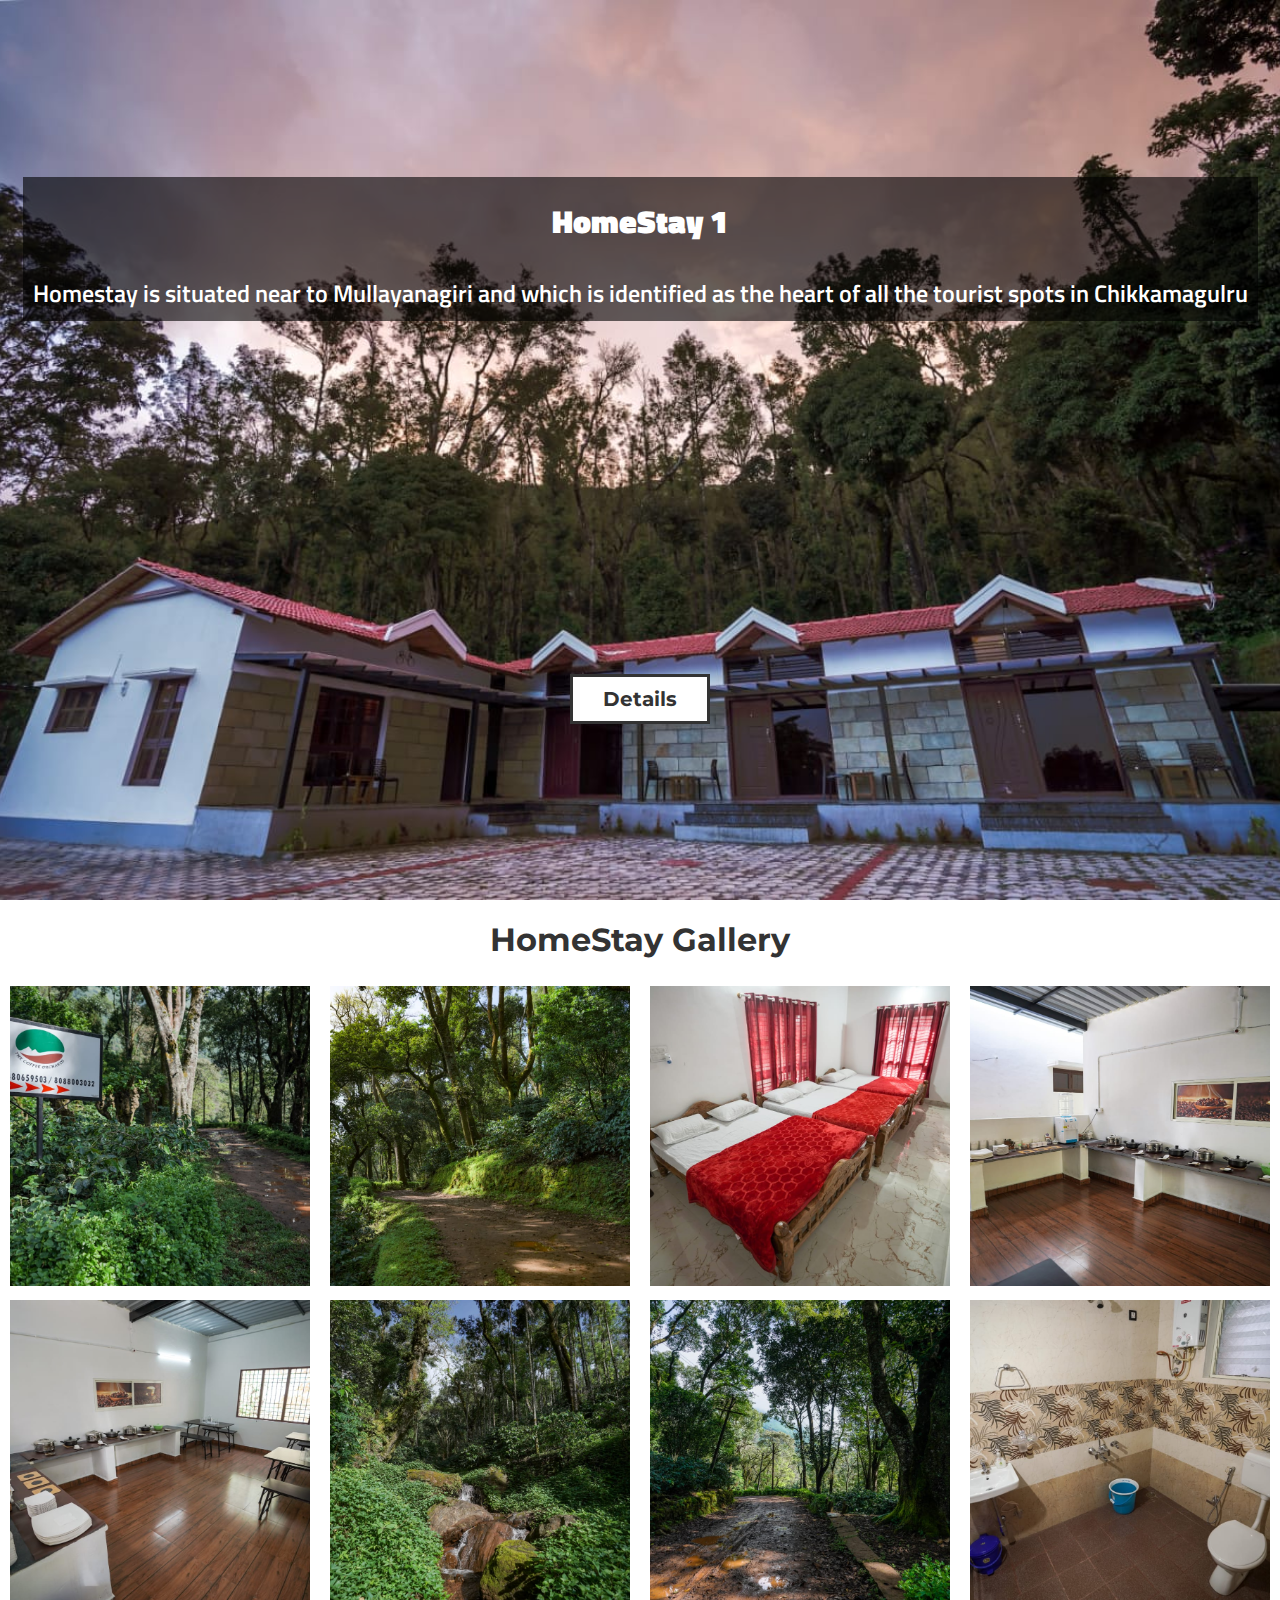
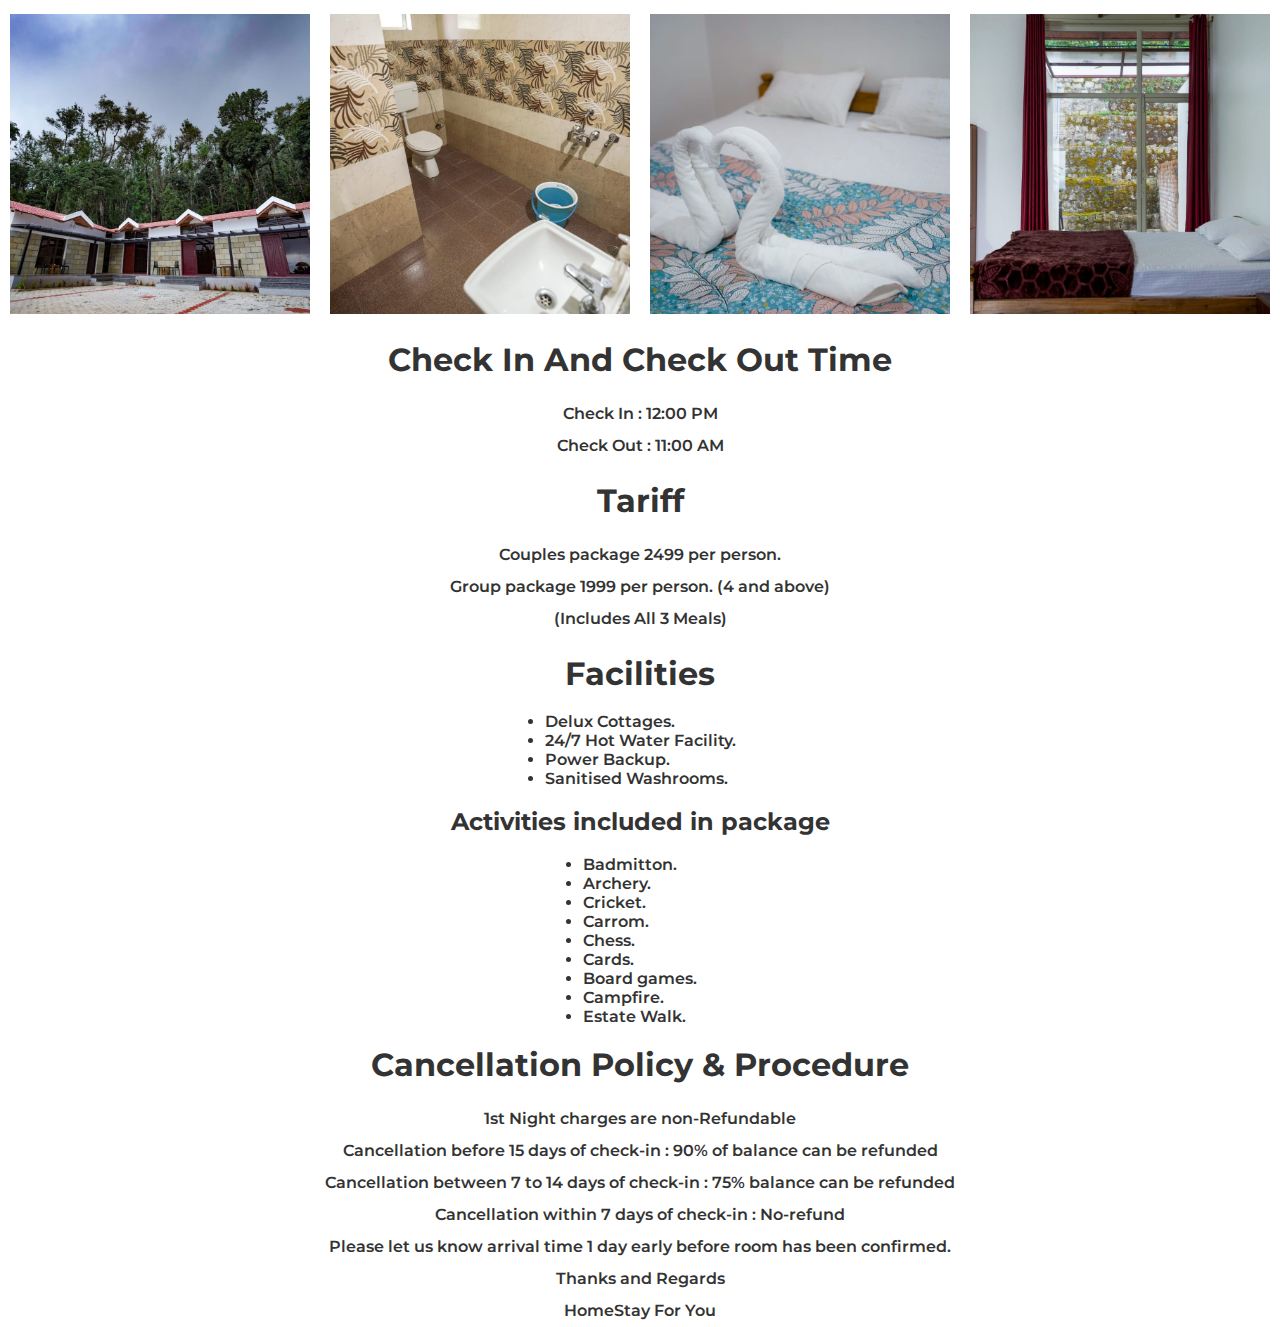
<file: hs1.html>
<!DOCTYPE html>
<html lang="en">

<head>
    <meta charset="UTF-8">
    <meta http-equiv="X-UA-Compatible" content="IE=edge">
    <meta name="viewport" content="width=device-width, initial-scale=1.0">
    <link rel="stylesheet" href="style.css">
    <title>HomeStayForYou | Chikmaglur HomeStay1 | Budget</title>
</head>

<body>
    <section id="chs1">
        <div class="main-heading">
            <h1>HomeStay 1</h1>
            <h2>Homestay is situated near to Mullayanagiri and which is identified as the heart of all the tourist spots
                in Chikkamagulru</h2></div>
                <a href="#details" class="btn light">Details</a>
    </section>
    <div class="heading">
    <h1> HomeStay Gallery
    </h1>
    </div>
        <div class="img-wraper">
            
            <div class="chsimg chs1img1"></div>
            <div class="chsimg chs1img2"></div>
            <div class="chsimg chs1img3"></div>
            <div class="chsimg chs1img4"></div>
            <div class="chsimg chs1img5"></div>
            <div class="chsimg chs1img6"></div>
            <div class="chsimg chs1img7"></div>
            <div class="chsimg chs1img8"></div>
            <div class="chsimg chs1img9"></div>
            <div class="chsimg chs1img10"></div>
            <div class="chsimg chs1img11"></div>
            <div class="chsimg chs1img12"></div>
        </div>
        <br>
        <section id="details">
            <div class="main-details">
        <h1>Check In And Check Out Time</h1>
        <br>
        <p>Check In : 12:00 PM</p>
        <p>Check Out : 11:00 AM</p>
       <br>
        <h1>Tariff</h1>
        <br>
        <p>Couples package 2499 per person. <br>

            Group package 1999 per person. (4 and above) <br>
            (Includes All 3 Meals)
        </p><br>

        <h1>Facilities</h1>
        <br>
        <div class="rowp">
        <ul>
            <li>Delux Cottages.</li>
            <li>24/7 Hot Water Facility.</li>
            <li>Power Backup.</li>
            <li>Sanitised Washrooms.</li>
        </ul>
    </div>
        <br>
        <h2>Activities included in package </h2><br>
        <div class="rowp">   
        <ul>
            <li>Badmitton.</li>
            <li>Archery.</li>
            <li>Cricket.</li>
            <li>Carrom.</li>
            <li>Chess.</li>
            <li>Cards.</li>
            <li>Board games.</li>
            <li>Campfire.</li>
            <li>Estate Walk.</li>
        </ul>    
        </div>
        <br>

            <h1>Cancellation Policy & Procedure</h1> <br>
            <p>1st Night charges are non-Refundable</p>
            <p>Cancellation before 15 days of check-in : 90% of balance can be refunded</p>
            <p>Cancellation between 7 to 14 days of check-in : 75% balance can be refunded </p>
            <p>Cancellation within 7 days of check-in : No-refund</p>
            <p>Please let us know arrival time 1 day early before room has been confirmed.</p>
            <p>Thanks and Regards</p>
            <p>HomeStay For You</p>
        </div>
        </section>

    
    <script
src="https://code.jquery.com/jquery-3.6.0.min.js"
integrity="sha256-/xUj+3OJU5yExlq6GSYGSHk7tPXikynS7ogEvDej/m4="
crossorigin="anonymous"></script>
    <script src="skroll.js"></script>
</body>

</html>
</file>
<file: style.css>
@import url('https://fonts.googleapis.com/css2?family=IBM+Plex+Mono:wght@300&family=Inconsolata&family=Libre+Franklin:wght@300&family=Montserrat:wght@300&family=Roboto+Mono:wght@200&family=Titillium+Web:wght@300&display=swap');
@import url('https://fonts.googleapis.com/css2?family=IBM+Plex+Mono:wght@300&family=Inconsolata&family=Libre+Franklin:wght@300&family=Montserrat:wght@300&family=Redressed&family=Roboto+Mono:wght@200&family=Titillium+Web:wght@300&display=swap');

*
{
    margin: 0;
    padding: 0;
    box-sizing: border-box;
}
body
{
    font-family: 'Montserrat', sans-serif;
    background-color: white;
    color: #333;
    overflow-x: hidden;
}
br{
    width: 80%;
}
:root{
    --primary-font: 'Titillium Web', sans-serif;
    --secondary-font: 'Redressed', cursive;
}
a{
    text-decoration: none;
    cursor: pointer;
}
li{
    list-style: none;
}
/* navbar */
nav{
    width: 100%;
    height: 80px;
    background-color: rgba(0, 0, 0, 0.65);
    position: fixed;
}
.logo{
    background: url(logo.png) no-repeat center center/ cover;
    width: 110px;
    height: 80px;
    padding: 10px;
}
#navlinks{
    float: right;
}

/* home page */
section #home{
    height: 100vh;
    width: 100vw;
}
#home
{
    background: url(IMG_6729.jpg) no-repeat center center / cover;
    height: 100vh;
    width: auto;
    display: flex;
    align-items: center;
    justify-content: center;
    text-align: center;
    flex-direction: column;
}
#home h1
    {
    font-family: var(--primary-font);
    font-size: 30px;
    color: black;
}
#home a{
    color: #333;
    font-family: var(--secondary-font);
    background-color: #fff;
    padding: 10px 20px;
    margin-top: 20px;
    font-weight: bolder;
}
/* page 2 */
#page2{
    width: 100vw;
}
#page2 h1{
    font-family: var(--secondary-font);
    font-size: 50px;
    font-weight: 900;
    width: 50%;
    margin: auto;
    padding: auto 50%;
} 
#page2 h2{
    display: block;
}
.img-container{
    display: flex;
    flex-direction: row;
    align-items: center;
    justify-content: space-around;
    flex-wrap: wrap;
}
.img1{
    background: url(IMG_6700.jpg) no-repeat center center / cover;
}
.img1::after{
    content: "HomeStays In Chikmagalur";
    color: #fff;
    background-color: rgba(0, 0, 0, 0.6);
    padding: 20px;
    border-radius: 5px;
    display: flex;    
    flex-direction: column;
    align-items: center;
    justify-content: center;
    text-align: center;
    margin-top: -50%;
    font-weight: 600;
}
.img2{
    background: url(IMG_6700.jpg) no-repeat center center/ cover;
}
.img2::after{
    content: "HomeStays In Coorg";
    color: #fff;
    background-color: rgba(0, 0, 0, 0.6);
    padding: 20px;
    border-radius: 5px;
    display: flex;    
    flex-direction: column;
    align-items: center;
    justify-content: center;
    text-align: center;
    margin-top: -50%;
    font-weight: 600;
}
.img3{
    background: url(IMG_6700.jpg) no-repeat center center/ cover;
}
.img3::after{
    content: "HomeStays In Sakleshpoora";
    color: #fff;
    background-color: rgba(0, 0, 0, 0.6);
    padding: 20px;
    border-radius: 5px;
    display: flex;    
    flex-direction: column;
    align-items: center;
    justify-content: center;
    text-align: center;
    margin-top: -50%;
    font-weight: 600;
}
.img{
    border-radius: 20px;
    width: 300px;
    height: 300px;
    margin: 30px;
    border: #333 2px solid;
}
.img a{
    width: 80%;
    display: flex;
    align-items: center;
    justify-content: space-around;
    text-align: center;
    margin-top: 95%;
    margin-left: 10%;
}
#page2 a{
    background: #fff;
    color: #333;
    padding: 10px 30px;
    font-family: var(--primary-font);
    border: #333 3px solid;
    font-weight: bolder;
}
/* about us */
#about{
    font-family: var(--secondary-font);
    display: flex;
    align-items: center;
    justify-content: center;
    text-align: center;
    flex-direction: column;
    flex-wrap: wrap;
}
#about h1{
    font-size: 30px;
    line-height: 3;
}
#about p{
    font-weight: 600;
    font-size: 22px;
    line-height: 2;
}
/* chikmaglur */
.heading{
    display: flex;
    flex-direction: column;
    align-items: center;
    justify-content: center;
    text-align: center;
    margin: 20px auto;
}
.img a{
    background-color: #fff;
    border: #333 3px solid;
    color: #333;
    font-weight: 800;
    padding: 10px 30px;
    width: 80%;
    display: flex;
    align-items: center;
    justify-content: space-around;
    text-align: center;
    margin-top: 95%;
    margin-left: 10%;
}
/* budget */
/* stay1 */
.stay1{
    background: url(hs.jpeg) no-repeat center center / cover;}
    .stay2{
        background: url(../IMG/chikmaglur/homestay4.b/hs.jpeg) no-repeat center center / cover;
    }
    .stay3{
        background: url(../IMG/chikmaglur/homestay6.b/hs.jpeg) no-repeat center center / cover;
    }
    .stay4{
        background: url(../IMG/chikmaglur/homestay7.b/hs.jpeg) no-repeat center center / cover;
    }
    .stay5{
        background: url(../IMG/chikmaglur/homestay8.b/hs.jpeg) no-repeat center center / cover;
    }
    .stay6{
        background: url(../IMG/chikmaglur/homestay10.b/hs.jpeg) no-repeat center center / cover;
    }
    .stay7{
        background: url(../IMG/chikmaglur/homestay11.b/hs.jpeg) no-repeat center center / cover;
    }
    .stay8{
        background: url(../IMG/chikmaglur/homestay12.b/hs.jpeg) no-repeat center center / cover;
    }
    .stay9{
        background: url(../IMG/chikmaglur/homestay14.b/hs.jpeg) no-repeat center center / cover;
    }
    /* premium */
    .stay10{
        background: url(../IMG/chikmaglur/homestay2.p/hs.jpeg) no-repeat center center / cover;
    }
    .stay11{
        background: url(../IMG/chikmaglur/homestay3.p/hs.jpeg) no-repeat center center / cover;
    }
    .stay12{
        background: url(../IMG/chikmaglur/homestay5.p/hs.jpeg) no-repeat center center / cover;
    }
    .stay13{
        background: url(../IMG/chikmaglur/homestay9.p/hs.jpeg) no-repeat center center / cover;
    }
    .stay14{
        background: url(../IMG/chikmaglur/homestay13.p/hs.jpeg) no-repeat center center / cover;
    }  
    #chs1{
        width: 100vw;
        height: 100vh;
        background: url(hs.jpeg) no-repeat center center / cover;
        display: flex;
        flex-direction: column;
        align-items: center;
        justify-content: space-around;
        text-align: center;
    }
    .main-heading{
        background-color: rgba(0, 0, 0, 0.6);
        display: flex;
        flex-direction: column;
        align-items: center;
        justify-content: space-around;
        text-align: center;
    }
    .main-heading > h1{
        margin: 20px 20px;
        color: white;
        font-family: var(--primary-font);
        font-weight: 800;
    }
    .main-heading > h2{
        margin: 10px;
        color: white;
        font-family: var(--primary-font);
        font-weight: 600;
    }
        
    
    .chsimg{
        width: 300px;
        height: 300px;
        border: none;
        margin: 7px;
        transition: all 0.5s ease-in-out;
    }
    .chsimg:hover,
    .chsimg:active{
        width: 350px;
        height: 400px;
    }
    .heading{
        display: flex;
        align-items: center;
        justify-content: center;
        text-align: center;
    }
    .img-wraper{
        display: flex;
        align-items: center;
        justify-content: space-around;
        flex-direction: row;
        flex-wrap: wrap;
    }

    .light{
        font-size: 20px;
        padding: 10px 30px;
        border: #333 3px solid;
        background-color: #fff;
        color: #333;
        font-weight: bolder;
        transition: all 0.5s ease-in-out;
    }
    .light:hover,
    .light:active{
        outline: none;
        background: transparent;
        color: #fff;
    }

    .main-details{
        display: flex;
        flex-wrap: wrap;
        flex-direction: column;
        align-items: center;
        text-align: center;
        justify-content: center;
    }
    .main-details p{
        line-height: 2rem ;
        font-weight: 600;
    }
    .rowp{
        display: flex;
        align-items: center;
        justify-content: center;
        text-align: start;
    }
    .rowp li{
        list-style-type: disc;
        font-weight: 600;

    }
    /* chikmaglur hs1 img */

    .chs1img1{
        background: url(1.jpeg) no-repeat center center / cover;
    }
    .chs1img2{
        background: url(2.jpeg) no-repeat center center / cover;
    }
    .chs1img3{
        background: url(3.jpeg) no-repeat center center / cover;
    }
    .chs1img4{
        background: url(4.jpeg) no-repeat center center / cover;
    }
    .chs1img5{
        background: url(5.jpeg) no-repeat center center / cover;
    }
    .chs1img6{
        background: url(6.jpeg) no-repeat center center / cover;
    }
    .chs1img7{
        background: url(7.jpeg) no-repeat center center / cover;
    }
    .chs1img8{
        background: url(8.jpeg) no-repeat center center / cover;
    }
    .chs1img9{
        background: url(9.jpeg) no-repeat center center / cover;
    }
    .chs1img10{
        background: url(10.jpeg) no-repeat center center / cover;
    }
    .chs1img11{
        background: url(11.jpeg) no-repeat center center / cover;
    }
    .chs1img12{
        background: url(12.jpeg) no-repeat center center / cover;
    }
    .chs1img13{
        background: url(13.jpeg) no-repeat center center / cover;
    }
    .chs1img14{
        background: url(14.jpeg) no-repeat center center / cover;
    }
    .chs1img15{
        background: url(15.jpeg) no-repeat center center / cover;
    }
    .chs1img16{
        background: url(16.jpeg) no-repeat center center / cover;
    }
    /* chikmaglur hs2 img */
    #chs2{
        background: url(../IMG/chikmaglur/homestay2.p/hs.jpeg) no-repeat center center / cover;
        width: 100vw;
        height: 100vh;
        display: flex;
        flex-direction: column;
        align-items: center;
        justify-content: space-around;
        text-align: center;
    }
    .chs2img1{
        background: url(../IMG/chikmaglur/homestay2.p/0.jpeg) no-repeat center center / cover;
    }
    .chs2img2{
        background: url(../IMG/chikmaglur/homestay2.p/1.jpeg) no-repeat center center / cover;
    }
    .chs2img3{
        background: url(../IMG/chikmaglur/homestay2.p/2.jpeg) no-repeat center center / cover;
    }
    .chs2img4{
        background: url(../IMG/chikmaglur/homestay2.p/3.jpeg) no-repeat center center / cover;
    }
    .chs2img5{
        background: url(../IMG/chikmaglur/homestay2.p/4.jpeg) no-repeat center center / cover;
    }
    .chs2img6{
        background: url(../IMG/chikmaglur/homestay2.p/5.jpeg) no-repeat center center / cover;
    }
    .chs2img8{
        background: url(../IMG/chikmaglur/homestay2.p/7.jpeg) no-repeat center center / cover;
    }
    .chs2img9{
        background: url(../IMG/chikmaglur/homestay2.p/8.jpeg) no-repeat center center / cover;
    }
    .chs2img10{
        background: url(../IMG/chikmaglur/homestay2.p/9.jpeg) no-repeat center center / cover;
    }
    .chs2img11{
        background: url(../IMG/chikmaglur/homestay2.p/10.jpeg) no-repeat center center / cover;
    }
    .chs2img12{
        background: url(../IMG/chikmaglur/homestay2.p/11.jpeg) no-repeat center center / cover;
    }
    .chs2img13{
        background: url(../IMG/chikmaglur/homestay2.p/12.jpeg) no-repeat center center / cover;
    }
    .chs2img14{
        background: url(../IMG/chikmaglur/homestay2.p/13.jpeg) no-repeat center center / cover;
    }
    .chs2img15{
        background: url(../IMG/chikmaglur/homestay2.p/14.jpeg) no-repeat center center / cover;
    }
    .chs2img16{
        background: url(../IMG/chikmaglur/homestay2.p/15.jpeg) no-repeat center center / cover;
    }
    .chs2img17{
        background: url(../IMG/chikmaglur/homestay2.p/16.jpeg) no-repeat center center / cover;
    }
    /* chikmaglur HOmestay 3 images premium */
    #chs3{
        background: url(../IMG/chikmaglur/homestay3.p/hs.jpeg) no-repeat center center / cover;
        width: 100vw;
        height: 100vh;
        display: flex;
        flex-direction: column;
        align-items: center;
        justify-content: space-around;
        text-align: center;
    }
    .chs3img1{
        background: url(../IMG/chikmaglur/homestay3.p/1.jpeg) no-repeat center center / cover;
    }
    .chs3img2{
        background: url(../IMG/chikmaglur/homestay3.p/2.jpeg) no-repeat center center / cover;
    }
    .chs3img3{
        background: url(../IMG/chikmaglur/homestay3.p/3.jpeg) no-repeat center center / cover;
    }
    .chs3img4{
        background: url(../IMG/chikmaglur/homestay3.p/4.jpeg) no-repeat center center / cover;
    }
    .chs3img5{
        background: url(../IMG/chikmaglur/homestay3.p/5.jpeg) no-repeat center center / cover;
    }
    .chs3img6{
        background: url(../IMG/chikmaglur/homestay3.p/6.jpeg) no-repeat center center / cover;
    }
    .chs3img7{
        background: url(../IMG/chikmaglur/homestay3.p/7.jpeg) no-repeat center center / cover;
    }
    .chs3img8{
        background: url(../IMG/chikmaglur/homestay3.p/8.jpeg) no-repeat center center / cover;
    }
    .chs3img9{
        background: url(../IMG/chikmaglur/homestay3.p/9.jpeg) no-repeat center center / cover;
    }
    .chs3img10{
        background: url(../IMG/chikmaglur/homestay3.p/10.jpeg) no-repeat center center / cover;
    }
    .chs3img11{
        background: url(../IMG/chikmaglur/homestay3.p/11.jpeg) no-repeat center center / cover;
    }
    .chs3img12{
        background: url(../IMG/chikmaglur/homestay3.p/12.jpeg) no-repeat center center / cover;
    }
    .chs3img13{
        background: url(../IMG/chikmaglur/homestay3.p/13.jpeg) no-repeat center center / cover;
    }
    /*chikmaglur homestay 4 budget */
    #chs4{
        background: url(../IMG/chikmaglur/homestay4.b/hs.jpeg) no-repeat center center / cover;
        width: 100vw;
        height: 100vh;
        display: flex;
        flex-direction: column;
        align-items: center;
        justify-content: space-around;
        text-align: center;
    }
    .chs4img1{
        background: url(../IMG/chikmaglur/homestay4.b/1.jpeg) no-repeat center center / cover;
    }
    .chs4img2{
        background: url(../IMG/chikmaglur/homestay4.b/2.jpeg) no-repeat center center / cover;
    }
    .chs4img3{
        background: url(../IMG/chikmaglur/homestay4.b/3.jpeg) no-repeat center center / cover;
    }
    /* chikmaglur homestay 5 premium */
    #chs5{
        background: url(../IMG/chikmaglur/homestay5.p/hs.jpeg) no-repeat center center / cover;
        width: 100vw;
        height: 100vh;
        display: flex;
        flex-direction: column;
        align-items: center;
        justify-content: space-around;
        text-align: center;
    }
    .chs5img1{
        background: url(../IMG/chikmaglur/homestay5.p/1.jpeg) no-repeat center center / cover;
    }
    .chs5img2{
        background: url(../IMG/chikmaglur/homestay5.p/2.jpeg) no-repeat center center / cover;
    }
    .chs5img3{
        background: url(../IMG/chikmaglur/homestay5.p/3.jpeg) no-repeat center center / cover;
    }
    .chs5img4{
        background: url(../IMG/chikmaglur/homestay5.p/4.jpeg) no-repeat center center / cover;
    }
    .chs5img5{
        background: url(../IMG/chikmaglur/homestay5.p/5.jpeg) no-repeat center center / cover;
    }
    .chs5img6{
        background: url(../IMG/chikmaglur/homestay5.p/6.jpeg) no-repeat center center / cover;
    }
    .chs5img7{
        background: url(../IMG/chikmaglur/homestay5.p/7.jpeg) no-repeat center center / cover;
    }
    .chs5img8{
        background: url(../IMG/chikmaglur/homestay5.p/8.jpeg) no-repeat center center / cover;
    }
    .chs5img9{
        background: url(../IMG/chikmaglur/homestay5.p/9.jpeg) no-repeat center center / cover;
    }
    .chs5img10{
        background: url(../IMG/chikmaglur/homestay5.p/10.jpeg) no-repeat center center / cover;
    }
    .chs5img11{
        background: url(../IMG/chikmaglur/homestay5.p/11.jpeg) no-repeat center center / cover;
    }
    .chs5img12{
        background: url(../IMG/chikmaglur/homestay5.p/12.jpeg) no-repeat center center / cover;
    }
    .chs5img13{
        background: url(../IMG/chikmaglur/homestay5.p/13.jpeg) no-repeat center center / cover;
    }
    .chs5img14{
        background: url(../IMG/chikmaglur/homestay5.p/14.jpeg) no-repeat center center / cover;
    }
    .chs5img15{
        background: url(../IMG/chikmaglur/homestay5.p/15.jpeg) no-repeat center center / cover;
    }
    .chs5img16{
        background: url(../IMG/chikmaglur/homestay5.p/16.jpeg) no-repeat center center / cover;
    }
    .chs5img17{
        background: url(../IMG/chikmaglur/homestay5.p/17.jpeg) no-repeat center center / cover;
    }
    /*chikmaglur homestay6  Budget  */
    #chs6{
        background: url(../IMG/chikmaglur/homestay6.b/hs.jpeg) no-repeat center center / cover;
        width: 100vw;
        height: 100vh;
        display: flex;
        flex-direction: column;
        align-items: center;
        justify-content: space-around;
        text-align: center;
    }
    .chs6img1{
        background: url(../IMG/chikmaglur/homestay6.b/1.jpeg) no-repeat center center / cover;
    }
    .chs6img2{
        background: url(../IMG/chikmaglur/homestay6.b/2.jpeg) no-repeat center center / cover;
    }
    .chs6img3{
        background: url(../IMG/chikmaglur/homestay6.b/3.jpeg) no-repeat center center / cover;
    }
    .chs6img4{
        background: url(../IMG/chikmaglur/homestay6.b/4.jpeg) no-repeat center center / cover;
    }
    .chs6img5{
        background: url(../IMG/chikmaglur/homestay6.b/5.jpeg) no-repeat center center / cover;
    }
    .chs6img6{
        background: url(../IMG/chikmaglur/homestay6.b/6.jpeg) no-repeat center center / cover;
    }
    .chs6img7{
        background: url(../IMG/chikmaglur/homestay6.b/7.jpeg) no-repeat center center / cover;
    }
    .chs6img8{
        background: url(../IMG/chikmaglur/homestay6.b/8.jpeg) no-repeat center center / cover;
    }
    .chs6img9{
        background: url(../IMG/chikmaglur/homestay6.b/9.jpeg) no-repeat center center / cover;
    }
    .chs6img10{
        background: url(../IMG/chikmaglur/homestay6.b/10.jpeg) no-repeat center center / cover;
    }
    .chs6img11{
        background: url(../IMG/chikmaglur/homestay6.b/11.jpeg) no-repeat center center / cover;
    }
    .chs6img12{
        background: url(../IMG/chikmaglur/homestay6.b/12.jpeg) no-repeat center center / cover;
    }
    /* chikmaglur homestay 7 budget */
    #chs7{
        background: url(../IMG/chikmaglur/homestay7.b/hs.jpeg) no-repeat center center / cover;
        height: 100vh;
        display: flex;
        flex-direction: column;
        align-items: center;
        justify-content: space-around;
        text-align: center;
        width: 100vw;
    }
    .chs7img1{
        background: url(../IMG/chikmaglur/homestay7.b/1.jpeg) no-repeat center center / cover;
    }
    .chs7img2{
        background: url(../IMG/chikmaglur/homestay7.b/2.jpeg) no-repeat center center / cover;
    }
    .chs7img3{
        background: url(../IMG/chikmaglur/homestay7.b/3.jpeg) no-repeat center center / cover;
    }
    .chs7img4{
        background: url(../IMG/chikmaglur/homestay7.b/4.jpeg) no-repeat center center / cover;
    }
    .chs7img5{
        background: url(../IMG/chikmaglur/homestay7.b/5.jpeg) no-repeat center center / cover;
    }
    .chs7img6{
        background: url(../IMG/chikmaglur/homestay7.b/6.jpeg) no-repeat center center / cover;
    }
    .chs7img7{
        background: url(../IMG/chikmaglur/homestay7.b/7.jpeg) no-repeat center center / cover;
    }
    .chs7img8{
        background: url(../IMG/chikmaglur/homestay7.b/8.jpeg) no-repeat center center / cover;
    }
    .chs7img9{
        background: url(../IMG/chikmaglur/homestay7.b/9.jpeg) no-repeat center center / cover;
    }
    .chs7img10{
        background: url(../IMG/chikmaglur/homestay7.b/10.jpeg) no-repeat center center / cover;
    }
    .chs7img11{
        background: url(../IMG/chikmaglur/homestay7.b/11.jpeg) no-repeat center center / cover;
    }
    /* chikmaglur homestay 8 budget */
    #chs8{
        background: url(../IMG/chikmaglur/homestay8.b/hs.jpeg) no-repeat center center / cover;
        height: 100vh;
        display: flex;
        flex-direction: column;
        align-items: center;
        justify-content: space-around;
        text-align: center;
        width: 100vw;
    }
    .chs8img1{
        background: url(../IMG/chikmaglur/homestay8.b/1.jpeg) no-repeat center center / cover;
    }
    .chs8img2{
        background: url(../IMG/chikmaglur/homestay8.b/2.jpeg) no-repeat center center / cover;
    }
    .chs8img3{
        background: url(../IMG/chikmaglur/homestay8.b/3.jpeg) no-repeat center center / cover;
    }
    .chs8img4{
        background: url(../IMG/chikmaglur/homestay8.b/4.jpeg) no-repeat center center / cover;
    }
    .chs8img5{
        background: url(../IMG/chikmaglur/homestay8.b/5.jpeg) no-repeat center center / cover;
    }
    .chs8img6{
        background: url(../IMG/chikmaglur/homestay8.b/6.jpeg) no-repeat center center / cover;
    }
    .chs8img7{
        background: url(../IMG/chikmaglur/homestay8.b/7.jpeg) no-repeat center center / cover;
    }
    .chs8img8{
        background: url(../IMG/chikmaglur/homestay8.b/8.jpeg) no-repeat center center / cover;
    }
    .chs8img9{
        background: url(../IMG/chikmaglur/homestay8.b/9.jpeg) no-repeat center center / cover;
    }
    /*chikmaglur homestay 9 premium */
    #chs9{
        background: url(../IMG/chikmaglur/homestay9.p/hs.jpeg) no-repeat center center / cover;
        height: 100vh;
        display: flex;
        flex-direction: column;
        align-items: center;
        justify-content: space-around;
        text-align: center;
        width: 100vw;
    }
    .chs9img1{
        background: url(../IMG/chikmaglur/homestay9.p/1.jpeg) no-repeat center center / cover ;
    }
    .chs9img2{
        background: url(../IMG/chikmaglur/homestay9.p/2.jpeg) no-repeat center center / cover ;
    }
    .chs9img3{
        background: url(../IMG/chikmaglur/homestay9.p/3.jpeg) no-repeat center center / cover ;
    }
    .chs9img4{
        background: url(../IMG/chikmaglur/homestay9.p/4.jpeg) no-repeat center center / cover ;
    }
    .chs9img5{
        background: url(../IMG/chikmaglur/homestay9.p/5.jpeg) no-repeat center center / cover ;
    }
    .chs9img6{
        background: url(../IMG/chikmaglur/homestay9.p/6.jpeg) no-repeat center center / cover ;
    }
    .chs9img7{
        background: url(../IMG/chikmaglur/homestay9.p/7.jpeg) no-repeat center center / cover ;
    }
    .chs9img8{
        background: url(../IMG/chikmaglur/homestay9.p/8.jpeg) no-repeat center center / cover ;
    }
    .chs9img9{
        background: url(../IMG/chikmaglur/homestay9.p/9.jpeg) no-repeat center center / cover ;
    }
    .chs9img10{
        background: url(../IMG/chikmaglur/homestay9.p/10.jpeg) no-repeat center center / cover ;
    }
    .chs9img11{
        background: url(../IMG/chikmaglur/homestay9.p/11.jpeg) no-repeat center center / cover ;
    }
    .chs9img12{
        background: url(../IMG/chikmaglur/homestay9.p/12.jpeg) no-repeat center center / cover ;
    }
    /*chikmaglur homestay 10 budget */
    #chs10{
        background: url(../IMG/chikmaglur/homestay10.b/hs.jpeg) no-repeat center center / cover;
        height: 100vh;
        display: flex;
        flex-direction: column;
        align-items: center;
        justify-content: space-around;
        text-align: center;
        width: 100vw;
    }
    .chs10img1{
        background: url(../IMG/chikmaglur/homestay10.b/1.jpeg) no-repeat center center / cover ;
    }
    .chs10img2{
        background: url(../IMG/chikmaglur/homestay10.b/2.jpeg) no-repeat center center / cover ;
    }
    .chs10img3{
        background: url(../IMG/chikmaglur/homestay10.b/3.jpeg) no-repeat center center / cover ;
    }
    .chs10img4{
        background: url(../IMG/chikmaglur/homestay10.b/4.jpeg) no-repeat center center / cover ;
    }
    .chs10img5{
        background: url(../IMG/chikmaglur/homestay10.b/5.jpeg) no-repeat center center / cover ;
    }
    .chs10img6{
        background: url(../IMG/chikmaglur/homestay10.b/6.jpeg) no-repeat center center / cover ;
    }
    .chs10img7{
        background: url(../IMG/chikmaglur/homestay10.b/7.jpeg) no-repeat center center / cover ;
    }
    .chs10img8{
        background: url(../IMG/chikmaglur/homestay10.b/8.jpeg) no-repeat center center / cover ;
    }
    .chs10img9{
        background: url(../IMG/chikmaglur/homestay10.b/9.jpeg) no-repeat center center / cover ;
    }
    .chs10img10{
        background: url(../IMG/chikmaglur/homestay10.b/10.jpeg) no-repeat center center / cover ;
    }
    .chs10img11{
        background: url(../IMG/chikmaglur/homestay10.b/11.jpeg) no-repeat center center / cover ;
    }
/* chikmaglur Homestay 11 budget */
#chs11{
    background: url(../IMG/chikmaglur/homestay11.b/hs.jpeg) no-repeat center center / cover;
    height: 100vh;
        display: flex;
        flex-direction: column;
        align-items: center;
        justify-content: space-around;
        text-align: center;
        width: 100vw;
}
.chs11img1{
    background: url(../IMG/chikmaglur/homestay11.b/1.jpeg) no-repeat center center / cover;
}
.chs11img2{
    background: url(../IMG/chikmaglur/homestay11.b/2.jpeg) no-repeat center center / cover;
}
.chs11img3{
    background: url(../IMG/chikmaglur/homestay11.b/3.jpeg) no-repeat center center / cover;
}
.chs11img5{
    background: url(../IMG/chikmaglur/homestay11.b/5.jpeg) no-repeat center center / cover;
}
.chs11img6{
    background: url(../IMG/chikmaglur/homestay11.b/6.jpeg) no-repeat center center / cover;
}
.chs11img7{
    background: url(../IMG/chikmaglur/homestay11.b/7.jpeg) no-repeat center center / cover;
}
.chs11img8{
    background: url(../IMG/chikmaglur/homestay11.b/8.jpeg) no-repeat center center / cover;
}
.chs11img9{
    background: url(../IMG/chikmaglur/homestay11.b/9.jpeg) no-repeat center center / cover;
}
.chs11img10{
    background: url(../IMG/chikmaglur/homestay11.b/10.jpeg) no-repeat center center / cover;
}
/* chikmaglur homestay12 budget */
#chs12{
    background: url(../IMG/chikmaglur/homestay12.b/hs.jpeg) no-repeat center center / cover;
    height: 100vh;
        display: flex;
        flex-direction: column;
        align-items: center;
        justify-content: space-around;
        text-align: center;
        width: 100vw;
}
.chs12img1{
    background: url(../IMG/chikmaglur/homestay12.b/1.jpeg) no-repeat center center / cover;
}
.chs12img2{
    background: url(../IMG/chikmaglur/homestay12.b/2.jpeg) no-repeat center center / cover;
}
.chs12img3{
    background: url(../IMG/chikmaglur/homestay12.b/3.jpeg) no-repeat center center / cover;
}
.chs12img4{
    background: url(../IMG/chikmaglur/homestay12.b/4.jpeg) no-repeat center center / cover;
}
.chs12img5{
    background: url(../IMG/chikmaglur/homestay12.b/5.jpeg) no-repeat center center / cover;
}
.chs12img6{
    background: url(../IMG/chikmaglur/homestay12.b/6.jpeg) no-repeat center center / cover;
}
.chs12img7{
    background: url(../IMG/chikmaglur/homestay12.b/7.jpeg) no-repeat center center / cover;
}
.chs12img8{
    background: url(../IMG/chikmaglur/homestay12.b/8.jpeg) no-repeat center center / cover;
}
.chs12img9{
    background: url(../IMG/chikmaglur/homestay12.b/9.jpeg) no-repeat center center / cover;
}
.chs12img10{
    background: url(../IMG/chikmaglur/homestay12.b/10.jpeg) no-repeat center center / cover;
}
.chs12img11{
    background: url(../IMG/chikmaglur/homestay12.b/11.jpeg) no-repeat center center / cover;
}
.chs12img12{
    background: url(../IMG/chikmaglur/homestay12.b/12.jpeg) no-repeat center center / cover;
}
.chs12img13{
    background: url(../IMG/chikmaglur/homestay12.b/13.jpeg) no-repeat center center / cover;
}
.chs12img14{
    background: url(../IMG/chikmaglur/homestay12.b/14.jpeg) no-repeat center center / cover;
}
.chs12img15{
    background: url(../IMG/chikmaglur/homestay12.b/15.jpeg) no-repeat center center / cover;
}
/* chikamglur Homestay13 premium */
#chs13{
    background: url(../IMG/chikmaglur/homestay13.p/hs.jpeg) no-repeat center center / cover;
    height: 100vh;
    display: flex;
    flex-direction: column;
    align-items: center;
    justify-content: space-around;
    text-align: center;
    width: 100vw;
}
.chs13img1{
    background: url(../IMG/chikmaglur/homestay13.p/1.jpeg) no-repeat center center / cover;
}
.chs13img2{
    background: url(../IMG/chikmaglur/homestay13.p/2.jpeg) no-repeat center center / cover;
}
.chs13img3{
    background: url(../IMG/chikmaglur/homestay13.p/3.jpeg) no-repeat center center / cover;
}
.chs13img4{
    background: url(../IMG/chikmaglur/homestay13.p/4.jpeg) no-repeat center center / cover;
}
.chs13img5{
    background: url(../IMG/chikmaglur/homestay13.p/5.jpeg) no-repeat center center / cover;
}
.chs13img6{
    background: url(../IMG/chikmaglur/homestay13.p/6.jpeg) no-repeat center center / cover;
}
.chs13img7{
    background: url(../IMG/chikmaglur/homestay13.p/7.jpeg) no-repeat center center / cover;
}
.chs13img8{
    background: url(../IMG/chikmaglur/homestay13.p/8.jpeg) no-repeat center center / cover;
}
.chs13img9{
    background: url(../IMG/chikmaglur/homestay13.p/9.jpeg) no-repeat center center / cover;
}
.chs13img10{
    background: url(../IMG/chikmaglur/homestay13.p/10.jpeg) no-repeat center center / cover;
}
.chs13img11{
    background: url(../IMG/chikmaglur/homestay13.p/11.jpeg) no-repeat center center / cover;
}
/* chikmaglur homestay14 budget */
#chs14{
    background: url(../IMG/chikmaglur/homestay14.b/hs.jpeg) no-repeat center center / cover;
    height: 100vh;
    display: flex;
    flex-direction: column;
    align-items: center;
    justify-content: space-around;
    text-align: center;
    width: 100vw;
}
.chs14img1{
    background: url(../IMG/chikmaglur/homestay14.b/1.jpeg) no-repeat center center / cover;
}
.chs14img2{
    background: url(../IMG/chikmaglur/homestay14.b/2.jpeg) no-repeat center center / cover;
}
.chs14img3{
    background: url(../IMG/chikmaglur/homestay14.b/3.jpeg) no-repeat center center / cover;
}
.chs14img4{
    background: url(../IMG/chikmaglur/homestay14.b/4.jpeg) no-repeat center center / cover;
}
.chs14img5{
    background: url(../IMG/chikmaglur/homestay14.b/5.jpeg) no-repeat center center / cover;
}
.chs14img6{
    background: url(../IMG/chikmaglur/homestay14.b/6.jpeg) no-repeat center center / cover;
}
.chs14img7{
    background: url(../IMG/chikmaglur/homestay14.b/7.jpeg) no-repeat center center / cover;
}
.chs14img8{
    background: url(../IMG/chikmaglur/homestay14.b/8.jpeg) no-repeat center center / cover;
}
.chs14img9{
    background: url(../IMG/chikmaglur/homestay14.b/9.jpeg) no-repeat center center / cover;
}
.chs14img10{
    background: url(../IMG/chikmaglur/homestay14.b/10.jpeg) no-repeat center center / cover;
}
.chs14img11{
    background: url(../IMG/chikmaglur/homestay14.b/11.jpeg) no-repeat center center / cover;
}
.chs14img12{
    background: url(../IMG/chikmaglur/homestay14.b/12.jpeg) no-repeat center center / cover;
}
.chs14img13{
    background: url(../IMG/chikmaglur/homestay14.b/13.jpeg) no-repeat center center / cover;
}
.chs14img14{
    background: url(../IMG/chikmaglur/homestay14.b/14.jpeg) no-repeat center center / cover;
}
.chs14img15{
    background: url(../IMG/chikmaglur/homestay14.b/15.jpeg) no-repeat center center / cover;
}
/* sakleshpoora */
.sstay1{
    background: url(../IMG/sakleshpoora/homestay1/hs.jpeg) no-repeat center center / cover;
}
.sstay2{
    background: url(../IMG/sakleshpoora/homestay2/hs.jpeg) no-repeat center center / cover;
}
.sstay3{
    background: url(../IMG/sakleshpoora/homestay3/hs.jpeg) no-repeat center center / cover;
}
.sstay4{
    background: url(../IMG/sakleshpoora/homestay4/hs.jpeg) no-repeat center center / cover;
}
.sstay5{
    background: url(../IMG/sakleshpoora/homestay5/hs.jpeg) no-repeat center center / cover;
}
.sstay6{
    background: url(../IMG/sakleshpoora/homestay6/hs.jpeg) no-repeat center center / cover;
}
.sstay7{
    background: url(../IMG/sakleshpoora/homestay7/hs.jpeg) no-repeat center center / cover;
}
/* homestay 1 sakleshpoora */
#shs1{
    background: url(../IMG/sakleshpoora/homestay1/hs.jpeg) center center / cover;
    height: 100vh;
    display: flex;
    flex-direction: column;
    align-items: center;
    justify-content: space-around;
    text-align: center;
    width: 100vw;
}
.shs1img1{
    background: url(../IMG/sakleshpoora/homestay1/1.jpeg) no-repeat center center / cover;
}
.shs1img2{
    background: url(../IMG/sakleshpoora/homestay1/2.jpeg) no-repeat center center / cover;
}
.shs1img3{
    background: url(../IMG/sakleshpoora/homestay1/3.jpeg) no-repeat center center / cover;
}
.shs1img4{
    background: url(../IMG/sakleshpoora/homestay1/4.jpeg) no-repeat center center / cover;
}
.shs1img5{
    background: url(../IMG/sakleshpoora/homestay1/5.jpeg) no-repeat center center / cover;
}
.shs1img6{
    background: url(../IMG/sakleshpoora/homestay1/6.jpeg) no-repeat center center / cover;
}
.shs1img7{
    background: url(../IMG/sakleshpoora/homestay1/7.jpeg) no-repeat center center / cover;
}
.shs1img8{
    background: url(../IMG/sakleshpoora/homestay1/8.jpeg) no-repeat center center / cover;
}
.shs1img9{
    background: url(../IMG/sakleshpoora/homestay1/9.jpeg) no-repeat center center / cover;
}
.shs1img10{
    background: url(../IMG/sakleshpoora/homestay1/10.jpeg) no-repeat center center / cover;
}
.shs1img11{
    background: url(../IMG/sakleshpoora/homestay1/11.jpeg) no-repeat center center / cover;
}
/* homestay2 sakleshpoora */
#shs2{
    background: url(../IMG/sakleshpoora/homestay2/5.jpeg) center center / cover;
    height: 100vh;
    display: flex;
    flex-direction: column;
    align-items: center;
    justify-content: space-around;
    text-align: center;
    width: 100vw;
}
.shs2img1{
    background: url(../IMG/sakleshpoora/homestay2/1.jpeg) no-repeat center center / cover ;
}
.shs2img2{
    background: url(../IMG/sakleshpoora/homestay2/2.jpeg) no-repeat center center / cover ;
}
.shs2img3{
    background: url(../IMG/sakleshpoora/homestay2/3.jpeg) no-repeat center center / cover ;
}
.shs2img4{
    background: url(../IMG/sakleshpoora/homestay2/4.jpeg) no-repeat center center / cover ;
}
.shs2img5{
    background: url(../IMG/sakleshpoora/homestay2/5.jpeg) no-repeat center center / cover ;
}
.shs2img6{
    background: url(../IMG/sakleshpoora/homestay2/6.jpeg) no-repeat center center / cover ;
}
.shs2img7{
    background: url(../IMG/sakleshpoora/homestay2/7.jpeg) no-repeat center center / cover ;
}
.shs2img8{
    background: url(../IMG/sakleshpoora/homestay2/8.jpeg) no-repeat center center / cover ;
}
.shs2img9{
    background: url(../IMG/sakleshpoora/homestay2/9.jpeg) no-repeat center center / cover ;
}
.shs2img10{
    background: url(../IMG/sakleshpoora/homestay2/10.jpeg) no-repeat center center / cover ;
}
.shs2img11{
    background: url(../IMG/sakleshpoora/homestay2/11.jpeg) no-repeat center center / cover ;
}
.shs2img12{
    background: url(../IMG/sakleshpoora/homestay2/12.jpeg) no-repeat center center / cover ;
}
.shs2img13{
    background: url(../IMG/sakleshpoora/homestay2/13.jpeg) no-repeat center center / cover ;
}
.shs2img14{
    background: url(../IMG/sakleshpoora/homestay2/14.jpeg) no-repeat center center / cover ;
}
.shs2img15{
    background: url(../IMG/sakleshpoora/homestay2/15.jpeg) no-repeat center center / cover ;
}
/* sakleshpoora Homestay 3 */
#shs3{
    background: url(../IMG/sakleshpoora/homestay3/hs.jpeg) center center / cover;
    height: 100vh;
    display: flex;
    flex-direction: column;
    align-items: center;
    justify-content: space-around;
    text-align: center;
    width: 100vw;
}
.shs3img1{
    background: url(../IMG/sakleshpoora/homestay3/1.jpeg) no-repeat center center / cover;
}
.shs3img2{
    background: url(../IMG/sakleshpoora/homestay3/2.jpeg) no-repeat center center / cover;
}
.shs3img3{
    background: url(../IMG/sakleshpoora/homestay3/3.jpeg) no-repeat center center / cover;
}
.shs3img4{
    background: url(../IMG/sakleshpoora/homestay3/4.jpeg) no-repeat center center / cover;
}
.shs3img5{
    background: url(../IMG/sakleshpoora/homestay3/5.jpeg) no-repeat center center / cover;
}
.shs3img6{
    background: url(../IMG/sakleshpoora/homestay3/6.jpeg) no-repeat center center / cover;
}
.shs3img7{
    background: url(../IMG/sakleshpoora/homestay3/7.jpeg) no-repeat center center / cover;
}
/* homestay 4 sakleshpoora */
#shs4{
    background: url(../IMG/sakleshpoora/homestay4/hs.jpeg) center center / cover;
    height: 100vh;
    display: flex;
    flex-direction: column;
    align-items: center;
    justify-content: space-around;
    text-align: center;
    width: 100vw;
}
.shs4img1{
    background: url(../IMG/sakleshpoora/homestay4/1.jpeg) no-repeat center center / cover;
}
.shs4img2{
    background: url(../IMG/sakleshpoora/homestay4/2.jpeg) no-repeat center center / cover;
}
.shs4img3{
    background: url(../IMG/sakleshpoora/homestay4/3.jpeg) no-repeat center center / cover;
}
.shs4img4{
    background: url(../IMG/sakleshpoora/homestay4/4.jpeg) no-repeat center center / cover;
}
.shs4img5{
    background: url(../IMG/sakleshpoora/homestay4/5.jpeg) no-repeat center center / cover;
}
.shs4img6{
    background: url(../IMG/sakleshpoora/homestay4/6.jpeg) no-repeat center center / cover;
}
.shs4img7{
    background: url(../IMG/sakleshpoora/homestay4/7.jpeg) no-repeat center center / cover;
}

.shs4img8{
    background: url(../IMG/sakleshpoora/homestay4/8.jpeg) no-repeat center center / cover;
}
.shs4img9{
    background: url(../IMG/sakleshpoora/homestay4/9.jpeg) no-repeat center center / cover;
}
.shs4img10{
    background: url(../IMG/sakleshpoora/homestay4/10.jpeg) no-repeat center center / cover;
}
.shs4img11{
    background: url(../IMG/sakleshpoora/homestay4/11.jpeg) no-repeat center center / cover;
}
.shs4img12{
    background: url(../IMG/sakleshpoora/homestay4/12.jpeg) no-repeat center center / cover;
}
.shs4img13{
    background: url(../IMG/sakleshpoora/homestay4/13.jpeg) no-repeat center center / cover;
}
.shs4img14{
    background: url(../IMG/sakleshpoora/homestay4/14.jpeg) no-repeat center center / cover;
}
.shs4img15{
    background: url(../IMG/sakleshpoora/homestay4/15.jpeg) no-repeat center center / cover;
}
.shs4img16{
    background: url(../IMG/sakleshpoora/homestay4/16.jpeg) no-repeat center center / cover;
}
/* homestay 5 sakleshpoora */
#shs5{
    background: url(../IMG/sakleshpoora/homestay5/hs.jpeg) center center / cover;
    height: 100vh;
    display: flex;
    flex-direction: column;
    align-items: center;
    justify-content: space-around;
    text-align: center;
    width: 100vw;
}
.shs5img1{
    background: url(../IMG/sakleshpoora/homestay5/1.jpeg) no-repeat center center / cover;
}
.shs5img2{
    background: url(../IMG/sakleshpoora/homestay5/2.jpeg) no-repeat center center / cover;
}
.shs5img3{
    background: url(../IMG/sakleshpoora/homestay5/3.jpeg) no-repeat center center / cover;
}
.shs5img4{
    background: url(../IMG/sakleshpoora/homestay5/4.jpeg) no-repeat center center / cover;
}
.shs5img5{
    background: url(../IMG/sakleshpoora/homestay5/5.jpeg) no-repeat center center / cover;
}
.shs5img6{
    background: url(../IMG/sakleshpoora/homestay5/6.jpeg) no-repeat center center / cover;
}
/* Homestay 6 sakleshpoora */
#shs6{
    background: url(../IMG/sakleshpoora/homestay6/hs.jpeg) center center / cover;
    height: 100vh;
    display: flex;
    flex-direction: column;
    align-items: center;
    justify-content: space-around;
    text-align: center;
    width: 100vw;
}
.shs6img1{
    background: url(../IMG/sakleshpoora/homestay6/1.jpeg) no-repeat center center / cover;
}
.shs6img2{
    background: url(../IMG/sakleshpoora/homestay6/2.jpeg) no-repeat center center / cover;
}
.shs6img3{
    background: url(../IMG/sakleshpoora/homestay6/3.jpeg) no-repeat center center / cover;
}
.shs6img4{
    background: url(../IMG/sakleshpoora/homestay6/4.jpeg) no-repeat center center / cover;
}
.shs6img5{
    background: url(../IMG/sakleshpoora/homestay6/5.jpeg) no-repeat center center / cover;
}
.shs6img6{
    background: url(../IMG/sakleshpoora/homestay6/6.jpeg) no-repeat center center / cover;
}
.shs6img7{
    background: url(../IMG/sakleshpoora/homestay6/7.jpeg) no-repeat center center / cover;
}
.shs6img8{
    background: url(../IMG/sakleshpoora/homestay6/8.jpeg) no-repeat center center / cover;
}
/* homestay7 sakleshpoora */
#shs7{
    background: url(../IMG/sakleshpoora/homestay7/hs.jpeg) center center / cover;
    height: 100vh;
    display: flex;
    flex-direction: column;
    align-items: center;
    justify-content: space-around;
    text-align: center;
    width: 100vw;
}
.shs7img1{
    background: url(../IMG/sakleshpoora/homestay7/1.jpeg) no-repeat center center / cover;
}
.shs7img2{
    background: url(../IMG/sakleshpoora/homestay7/2.jpeg) no-repeat center center / cover;
}
.shs7img3{
    background: url(../IMG/sakleshpoora/homestay7/3.jpeg) no-repeat center center / cover;
}
.shs7img4{
    background: url(../IMG/sakleshpoora/homestay7/4.jpeg) no-repeat center center / cover;
}
.shs7img5{
    background: url(../IMG/sakleshpoora/homestay7/5.jpeg) no-repeat center center / cover;
}
.shs7img6{
    background: url(../IMG/sakleshpoora/homestay7/6.jpeg) no-repeat center center / cover;
}
.shs7img7{
    background: url(../IMG/sakleshpoora/homestay7/7.jpeg) no-repeat center center / cover;
}
.shs7img8{
    background: url(../IMG/sakleshpoora/homestay7/8.jpeg) no-repeat center center / cover;
}
.shs7img9{
    background: url(../IMG/sakleshpoora/homestay7/9.jpeg) no-repeat center center / cover;
}
.shs7img10{
    background: url(../IMG/sakleshpoora/homestay7/10.jpeg) no-repeat center center / cover;
}
.shs7img11{
    background: url(../IMG/sakleshpoora/homestay7/11.jpeg) no-repeat center center / cover;
}
.shs7img12{
    background: url(../IMG/sakleshpoora/homestay7/12.jpeg) no-repeat center center / cover;
}
.shs7img13{
    background: url(../IMG/sakleshpoora/homestay7/13.jpeg) no-repeat center center / cover;
}
.shs7img14{
    background: url(../IMG/sakleshpoora/homestay7/14.jpeg) no-repeat center center / cover;
}
.shs7img15{
    background: url(../IMG/sakleshpoora/homestay7/15.jpeg) no-repeat center center / cover;
}
.shs7img16{
    background: url(../IMG/sakleshpoora/homestay7/16.jpeg) no-repeat center center / cover;
}
/* coorg Homestay */
.cstay1{
    background: url(../IMG/coorg/homestay1/hs.jpeg) no-repeat center center / cover;
}
.cstay2{
    background: url(../IMG/coorg/homestay2/hs.jpeg) no-repeat center center / cover;
}
.cstay3{
    background: url(../IMG/coorg/homestay3/hs.jpeg) no-repeat center center / cover;
}
.cstay4{
    background: url(../IMG/coorg/homestay4/hs.jpeg) no-repeat center center / cover;
}
.cstay5{
    background: url(../IMG/coorg/homestay5/hs.jpeg) no-repeat center center / cover;
}
.cstay6{
    background: url(../IMG/coorg/homestay6/hs.jpeg) no-repeat center center / cover;
}
.cstay7{
    background: url(../IMG/coorg/homestay7/hs.jpeg) no-repeat center center / cover;
}
.cstay8{
    background: url(../IMG/coorg/homestay8/hs.jpeg) no-repeat center center / cover;
}
.cstay9{
    background: url(../IMG/coorg/homestay9/hs.jpeg) no-repeat center center / cover;
}
.cstay10{
    background: url(../IMG/coorg/homestay10/hs.jpeg) no-repeat center center / cover;
}
/* coorg homestay 1 */
#cohs1{
    background: url(../IMG/coorg/homestay1/hs.jpeg) center center / cover;
    height: 100vh;
    display: flex;
    flex-direction: column;
    align-items: center;
    justify-content: space-around;
    text-align: center;
    width: 100vw;
}
.cohs1img1{
    background: url(../IMG/coorg/homestay1/1.jpeg) no-repeat center center / cover;
}
.cohs1img2{
    background: url(../IMG/coorg/homestay1/2.jpeg) no-repeat center center / cover;
}
.cohs1img3{
    background: url(../IMG/coorg/homestay1/3.jpeg) no-repeat center center / cover;
}
.cohs1img4{
    background: url(../IMG/coorg/homestay1/4.jpeg) no-repeat center center / cover;
}
.cohs1img5{
    background: url(../IMG/coorg/homestay1/5.jpeg) no-repeat center center / cover;
}
.cohs1img6{
    background: url(../IMG/coorg/homestay1/6.jpeg) no-repeat center center / cover;
}
.cohs1img7{
    background: url(../IMG/coorg/homestay1/7.jpeg) no-repeat center center / cover;
}
.cohs1img8{
    background: url(../IMG/coorg/homestay1/8.jpeg) no-repeat center center / cover;
}
.cohs1img9{
    background: url(../IMG/coorg/homestay1/9.jpeg) no-repeat center center / cover;
}
.cohs1img10{
    background: url(../IMG/coorg/homestay1/10.jpeg) no-repeat center center / cover;
}
.cohs1img11{
    background: url(../IMG/coorg/homestay1/11.jpeg) no-repeat center center / cover;
}
.cohs1img12{
    background: url(../IMG/coorg/homestay1/12.jpeg) no-repeat center center / cover;
}
.cohs1img13{
    background: url(../IMG/coorg/homestay1/13.jpeg) no-repeat center center / cover;
}
/* homestay 2 coorg */
#cohs2{
    background: url(../IMG/coorg/homestay2/hs.jpeg) center center / cover;
    height: 100vh;
    display: flex;
    flex-direction: column;
    align-items: center;
    justify-content: space-around;
    text-align: center;
    width: 100vw;
}
.cohs2img1{
    background: url(../IMG/coorg/homestay2/1.jpeg) no-repeat center center / cover;
}
.cohs2img2{
    background: url(../IMG/coorg/homestay2/2.jpeg) no-repeat center center / cover;
}
.cohs2img3{
    background: url(../IMG/coorg/homestay2/3.jpeg) no-repeat center center / cover;
}
.cohs2img4{
    background: url(../IMG/coorg/homestay2/4.jpeg) no-repeat center center / cover;
}
.cohs2img5{
    background: url(../IMG/coorg/homestay2/5.jpeg) no-repeat center center / cover;
}
.cohs2img6{
    background: url(../IMG/coorg/homestay2/6.jpeg) no-repeat center center / cover;
}
.cohs2img7{
    background: url(../IMG/coorg/homestay2/7.jpeg) no-repeat center center / cover;
}
.cohs2img8{
    background: url(../IMG/coorg/homestay2/8.jpeg) no-repeat center center / cover;
}
/* coorg homestay 3 */
#cohs3{
    background: url(../IMG/coorg/homestay3/hs.jpeg) center center / cover;
    height: 100vh;
    display: flex;
    flex-direction: column;
    align-items: center;
    justify-content: space-around;
    text-align: center;
    width: 100vw;
}
.cohs3img1{
    background: url(../IMG/coorg/homestay3/1.jpeg) no-repeat center center / cover;
}
.cohs3img2{
    background: url(../IMG/coorg/homestay3/2.jpeg) no-repeat center center / cover;
}
.cohs3img3{
    background: url(../IMG/coorg/homestay3/3.jpeg) no-repeat center center / cover;
}
.cohs3img4{
    background: url(../IMG/coorg/homestay3/4.jpeg) no-repeat center center / cover;
}
.cohs3img5{
    background: url(../IMG/coorg/homestay3/5.jpeg) no-repeat center center / cover;
}
.cohs3img6{
    background: url(../IMG/coorg/homestay3/6.jpeg) no-repeat center center / cover;
}
.cohs3img7{
    background: url(../IMG/coorg/homestay3/7.jpeg) no-repeat center center / cover;
}
.cohs3img8{
    background: url(../IMG/coorg/homestay3/8.jpeg) no-repeat center center / cover;
}
/* homestay 4 coorg */
#cohs4{
    background: url(../IMG/coorg/homestay4/hs.jpeg) center center / cover;
    height: 100vh;
    display: flex;
    flex-direction: column;
    align-items: center;
    justify-content: space-around;
    text-align: center;
    width: 100vw;
}
.cohs4img1{
    background: url(../IMG/coorg/homestay4/1.jpeg) no-repeat center center / cover;
}
.cohs4img2{
    background: url(../IMG/coorg/homestay4/2.jpeg) no-repeat center center / cover;
}
.cohs4img3{
    background: url(../IMG/coorg/homestay4/3.jpeg) no-repeat center center / cover;
}
.cohs4img4{
    background: url(../IMG/coorg/homestay4/4.jpeg) no-repeat center center / cover;
}
.cohs4img5{
    background: url(../IMG/coorg/homestay4/5.jpeg) no-repeat center center / cover;
}
.cohs4img6{
    background: url(../IMG/coorg/homestay4/6.jpeg) no-repeat center center / cover;
}
.cohs4img7{
    background: url(../IMG/coorg/homestay4/7.jpeg) no-repeat center center / cover;
}
.cohs4img8{
    background: url(../IMG/coorg/homestay4/8.jpeg) no-repeat center center / cover;
}
.cohs4img9{
    background: url(../IMG/coorg/homestay4/9.jpeg) no-repeat center center / cover;
}
.cohs4img10{
    background: url(../IMG/coorg/homestay4/10.jpeg) no-repeat center center / cover;
}
/* homestay 5 coorg */
#cohs5{
    background: url(../IMG/coorg/homestay5/hs.jpeg) center center / cover;
    height: 100vh;
    display: flex;
    flex-direction: column;
    align-items: center;
    justify-content: space-around;
    text-align: center;
    width: 100vw;
}
.cohs5img1{
    background: url(../IMG/coorg/homestay5/1.jpeg) no-repeat center center / cover;
}
.cohs5img2{
    background: url(../IMG/coorg/homestay5/2.jpeg) no-repeat center center / cover;
}
.cohs5img3{
    background: url(../IMG/coorg/homestay5/3.jpeg) no-repeat center center / cover;
}
.cohs5img4{
    background: url(../IMG/coorg/homestay5/4.jpeg) no-repeat center center / cover;
}
.cohs5img5{
    background: url(../IMG/coorg/homestay5/5.jpeg) no-repeat center center / cover;
}
.cohs5img6{
    background: url(../IMG/coorg/homestay5/6.jpeg) no-repeat center center / cover;
}
.cohs5img7{
    background: url(../IMG/coorg/homestay5/7.jpeg) no-repeat center center / cover;
}
.cohs5img8{
    background: url(../IMG/coorg/homestay5/8.jpeg) no-repeat center center / cover;
}
/* homestay 6 coorg */
#cohs6{
    background: url(../IMG/coorg/homestay6/hs.jpeg) center center / cover;
    height: 100vh;
    display: flex;
    flex-direction: column;
    align-items: center;
    justify-content: space-around;
    text-align: center;
    width: 100vw;
}
.cohs6img1{
    background: url(../IMG/coorg/homestay6/1.jpeg) no-repeat center center / cover;
}
.cohs6img2{
    background: url(../IMG/coorg/homestay6/2.jpeg) no-repeat center center / cover;
}
.cohs6img3{
    background: url(../IMG/coorg/homestay6/3.jpeg) no-repeat center center / cover;
}
.cohs6img4{
    background: url(../IMG/coorg/homestay6/4.jpeg) no-repeat center center / cover;
}
.cohs6img5{
    background: url(../IMG/coorg/homestay6/5.jpeg) no-repeat center center / cover;
}
.cohs6img6{
    background: url(../IMG/coorg/homestay6/6.jpeg) no-repeat center center / cover;
}
.cohs6img7{
    background: url(../IMG/coorg/homestay6/7.jpeg) no-repeat center center / cover;
}
.cohs6img8{
    background: url(../IMG/coorg/homestay6/8.jpeg) no-repeat center center / cover;
}
.cohs6img9{
    background: url(../IMG/coorg/homestay6/9.jpeg) no-repeat center center / cover;
}
/* homestay 7 coorg */
#cohs7{
    background: url(../IMG/coorg/homestay7/hs.jpeg) center center / cover;
    height: 100vh;
    display: flex;
    flex-direction: column;
    align-items: center;
    justify-content: space-around;
    text-align: center;
    width: 100vw;
}
.cohs7img1{
    background: url(../IMG/coorg/homestay7/1.jpeg) no-repeat center center / cover;
}
.cohs7img2{
    background: url(../IMG/coorg/homestay7/2.jpeg) no-repeat center center / cover;
}
.cohs7img3{
    background: url(../IMG/coorg/homestay7/3.jpeg) no-repeat center center / cover;
}
.cohs7img4{
    background: url(../IMG/coorg/homestay7/4.jpeg) no-repeat center center / cover;
}
.cohs7img5{
    background: url(../IMG/coorg/homestay7/5.jpeg) no-repeat center center / cover;
}
.cohs7img6{
    background: url(../IMG/coorg/homestay7/6.jpeg) no-repeat center center / cover;
}
.cohs7img7{
    background: url(../IMG/coorg/homestay7/7.jpeg) no-repeat center center / cover;
}
.cohs7img8{
    background: url(../IMG/coorg/homestay7/8.jpeg) no-repeat center center / cover;
}
.cohs7img9{
    background: url(../IMG/coorg/homestay7/9.jpeg) no-repeat center center / cover;
}
/* homestay 8 coorg */
#cohs8{
    background: url(../IMG/coorg/homestay8/hs.jpeg) center center / cover;
    height: 100vh;
    display: flex;
    flex-direction: column;
    align-items: center;
    justify-content: space-around;
    text-align: center;
    width: 100vw;
}
.cohs8img1{
    background: url(../IMG/coorg/homestay8/1.jpeg) no-repeat center center / cover ;
}
.cohs8img2{
    background: url(../IMG/coorg/homestay8/2.jpeg) no-repeat center center / cover ;
}
.cohs8img3{
    background: url(../IMG/coorg/homestay8/3.jpeg) no-repeat center center / cover ;
}
.cohs8img4{
    background: url(../IMG/coorg/homestay8/4.jpeg) no-repeat center center / cover ;
}
.cohs8img5{
    background: url(../IMG/coorg/homestay8/5.jpeg) no-repeat center center / cover ;
}
.cohs8img6{
    background: url(../IMG/coorg/homestay8/6.jpeg) no-repeat center center / cover ;
}
.cohs8img7{
    background: url(../IMG/coorg/homestay8/7.jpeg) no-repeat center center / cover ;
}
.cohs8img8{
    background: url(../IMG/coorg/homestay8/8.jpeg) no-repeat center center / cover ;
}
.cohs8img9{
    background: url(../IMG/coorg/homestay8/9.jpeg) no-repeat center center / cover ;
}
.cohs8img10{
    background: url(../IMG/coorg/homestay8/10.jpeg) no-repeat center center / cover ;
}
.cohs8img11{
    background: url(../IMG/coorg/homestay8/11.jpeg) no-repeat center center / cover ;
}
.cohs8img12{
    background: url(../IMG/coorg/homestay8/12.jpeg) no-repeat center center / cover ;
}
/* homestay 9 coorg */
#cohs9{
    background: url(../IMG/coorg/homestay9/1.jpeg) center center / cover;
    height: 100vh;
    display: flex;
    flex-direction: column;
    align-items: center;
    justify-content: space-around;
    text-align: center;
    width: 100vw;
}
.cohs9img1{
    background: url(../IMG/coorg/homestay9/hs.jpeg) no-repeat center center / cover;
}
.cohs9img2{
    background: url(../IMG/coorg/homestay9/2.jpeg) no-repeat center center / cover;
}
.cohs9img3{
    background: url(../IMG/coorg/homestay9/3.jpeg) no-repeat center center / cover;
}
.cohs9img4{
    background: url(../IMG/coorg/homestay9/4.jpeg) no-repeat center center / cover;
}
.cohs9img5{
    background: url(../IMG/coorg/homestay9/5.jpeg) no-repeat center center / cover;
}
.cohs9img6{
    background: url(../IMG/coorg/homestay9/6.jpeg) no-repeat center center / cover;
}
.cohs9img7{
    background: url(../IMG/coorg/homestay9/7.jpeg) no-repeat center center / cover;
}
.cohs9img8{
    background: url(../IMG/coorg/homestay9/8.jpeg) no-repeat center center / cover;
}
.cohs9img9{
    background: url(../IMG/coorg/homestay9/9.jpeg) no-repeat center center / cover;
}
/* homestay 10 coorg */
#cohs10{
    background: url(../IMG/coorg/homestay10/8.jpeg) center center / cover;
    height: 100vh;
    display: flex;
    flex-direction: column;
    align-items: center;
    justify-content: space-around;
    text-align: center;
    width: 100vw;
}
.cohs10img1{
    background: url(../IMG/coorg/homestay10/1.jpeg) no-repeat center center / cover;
}
.cohs10img2{
    background: url(../IMG/coorg/homestay10/2.jpeg) no-repeat center center / cover;
}
.cohs10img3{
    background: url(../IMG/coorg/homestay10/3.jpeg) no-repeat center center / cover;
}
.cohs10img4{
    background: url(../IMG/coorg/homestay10/4.jpeg) no-repeat center center / cover;
}
.cohs10img5{
    background: url(../IMG/coorg/homestay10/5.jpeg) no-repeat center center / cover;
}
.cohs10img6{
    background: url(../IMG/coorg/homestay10/6.jpeg) no-repeat center center / cover;
}
.cohs10img7{
    background: url(../IMG/coorg/homestay10/7.jpeg) no-repeat center center / cover;
}
.cohs10img8{
    background: url(../IMG/coorg/homestay10/8.jpeg) no-repeat center center / cover;
}
.cohs10img9{
    background: url(../IMG/coorg/homestay10/9.jpeg) no-repeat center center / cover;
}
.cohs10img10{
    background: url(../IMG/coorg/homestay10/10.jpeg) no-repeat center center / cover;
}
.cohs10img11{
    background: url(../IMG/coorg/homestay10/11.jpeg) no-repeat center center / cover;
}
.cohs10img12{
    background: url(../IMG/coorg/homestay10/12.jpeg) no-repeat center center / cover;
}
/* media queries */
@media (max-width:400px){
    #chs1{
        height: 500px;
    }
}
/* contact */
/* #contact{
    width: 100vw;
    height: 100vh;
    background-color: #333;
    color: #fff;
}

input{
    width: 80%;
    background-color: rgba(145, 132, 132, 0.65);
    border: none;
    outline: none;
    height: 20px;
}


input:hover
input:focus,
input:active{
    border-bottom: #333 1px solid ;
}

button{
    display: block;
    outline: none;
    border: none;
    font-family: var(--primary-font);
    width: 60%;
    cursor: pointer;
}
#right
{
    float: right;
    width: 50%;
    display: flex;
    align-items: center;
    flex-direction: column;
    justify-content: center;
    text-align: center;
}
#left
{
    float: left;
    width: 50%;
    display: flex;
    align-items: center;
    flex-direction: column;
    justify-content: center;
    text-align: center;
} */
</file>
